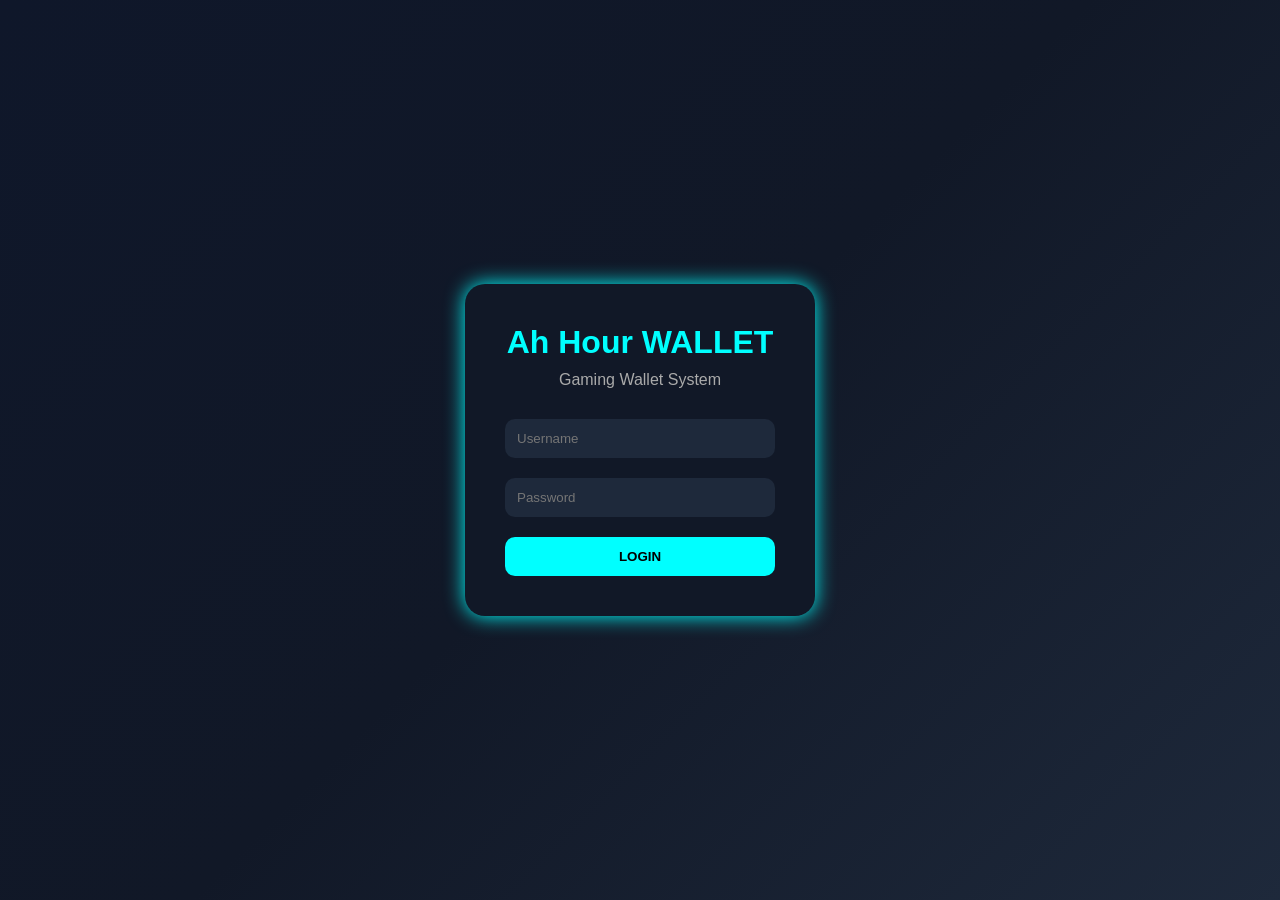
<file: index.html>
<!DOCTYPE html>
<html lang="en">
<head>
  <meta charset="UTF-8">
  <meta name="viewport" content="width=device-width, initial-scale=1.0">
  <title>Ah Hour Wallet</title>

  <link rel="stylesheet" href="style.css">
</head>

<body>

  <div class="login-container">

    <div class="login-box">

      <h1>Ah Hour WALLET</h1>

      <p>Gaming Wallet System</p>

      <input type="text" id="username" placeholder="Username">

      <input type="password" id="password" placeholder="Password">

      <button onclick="login()">
        LOGIN
      </button>

    </div>

  </div>

  <script src="script.js"></script>

</body>
</html>
</file>
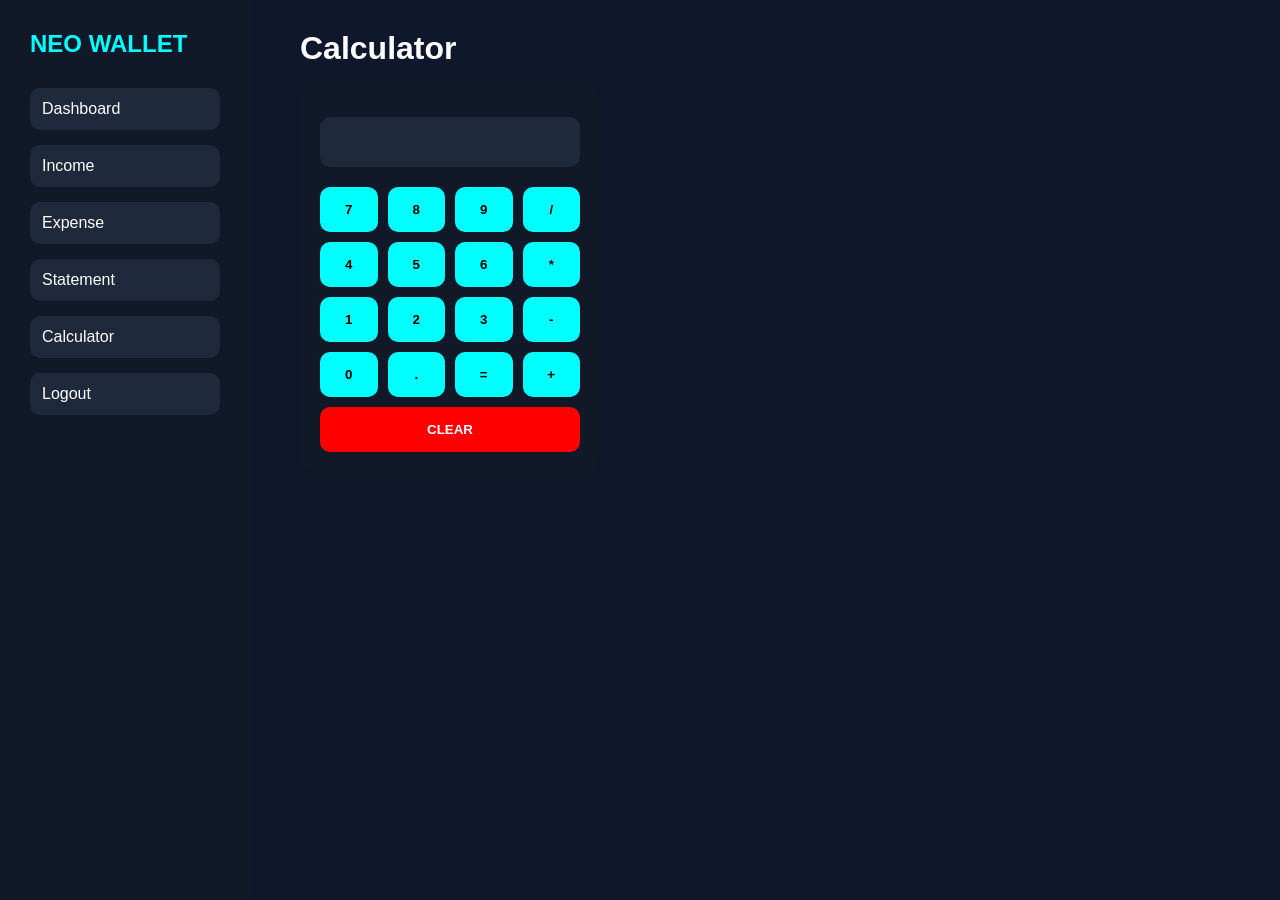
<file: calculator.html>
<!DOCTYPE html>
<html lang="en">
<head>
  <meta charset="UTF-8">
  <meta name="viewport" content="width=device-width, initial-scale=1.0">

  <title>Calculator</title>

  <link rel="stylesheet" href="style.css">
</head>

<body>

  <!-- SIDEBAR -->
  <div class="sidebar">

    <h2>NEO WALLET</h2>

    <ul>

      <li>
        <a href="dashboard.html">
          Dashboard
        </a>
      </li>

      <li>
        <a href="income.html">
          Income
        </a>
      </li>

      <li>
        <a href="expense.html">
          Expense
        </a>
      </li>

      <li>
        <a href="statement.html">
          Statement
        </a>
      </li>

      <li>
        <a href="calculator.html">
          Calculator
        </a>
      </li>

      <li>
        <a href="index.html">
          Logout
        </a>
      </li>

    </ul>

  </div>

  <!-- CONTENT -->
  <div class="content">

    <h1>Calculator</h1>

    <div class="calculator-box">

      <input type="text"
             id="calcDisplay"
             readonly>

      <div class="buttons">

        <button onclick="appendValue('7')">7</button>
        <button onclick="appendValue('8')">8</button>
        <button onclick="appendValue('9')">9</button>
        <button onclick="appendValue('/')">/</button>

        <button onclick="appendValue('4')">4</button>
        <button onclick="appendValue('5')">5</button>
        <button onclick="appendValue('6')">6</button>
        <button onclick="appendValue('*')">*</button>

        <button onclick="appendValue('1')">1</button>
        <button onclick="appendValue('2')">2</button>
        <button onclick="appendValue('3')">3</button>
        <button onclick="appendValue('-')">-</button>

        <button onclick="appendValue('0')">0</button>
        <button onclick="appendValue('.')">.</button>
        <button onclick="calculate()">=</button>
        <button onclick="appendValue('+')">+</button>

        <button class="clear"
                onclick="clearDisplay()">
          CLEAR
        </button>

      </div>

    </div>

  </div>

  <script src="script.js"></script>

</body>
</html>
</file>
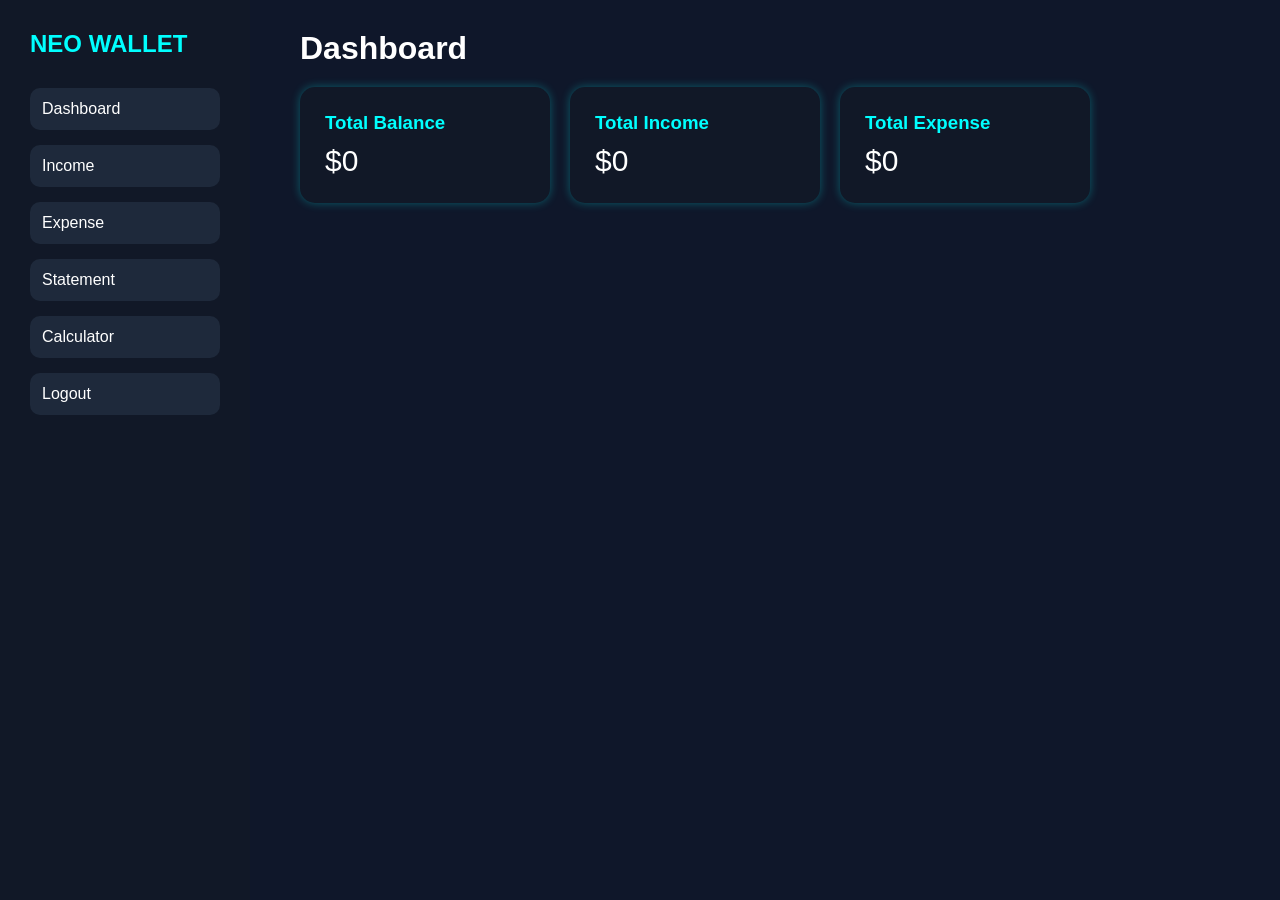
<file: dashboard.html>
<!DOCTYPE html>
<html lang="en">
<head>
  <meta charset="UTF-8">
  <meta name="viewport" content="width=device-width, initial-scale=1.0">

  <title>Dashboard</title>

  <link rel="stylesheet" href="style.css">
</head>

<body>

  <!-- SIDEBAR -->
  <div class="sidebar">

    <h2>NEO WALLET</h2>

    <ul>

      <li>
        <a href="dashboard.html">
          Dashboard
        </a>
      </li>

      <li>
        <a href="income.html">
          Income
        </a>
      </li>

      <li>
        <a href="expense.html">
          Expense
        </a>
      </li>

      <li>
        <a href="statement.html">
          Statement
        </a>
      </li>

      <li>
        <a href="calculator.html">
          Calculator
        </a>
      </li>

      <li>
        <a href="index.html">
          Logout
        </a>
      </li>

    </ul>

  </div>

  <!-- CONTENT -->
  <div class="content">

    <h1>Dashboard</h1>

    <div class="cards">

      <div class="card">
        <h3>Total Balance</h3>

        <p id="balance">$0</p>
      </div>

      <div class="card">
        <h3>Total Income</h3>

        <p id="incomeTotal">$0</p>
      </div>

      <div class="card">
        <h3>Total Expense</h3>

        <p id="expenseTotal">$0</p>
      </div>

    </div>

  </div>

  <script src="script.js"></script>

</body>
</html>
</file>
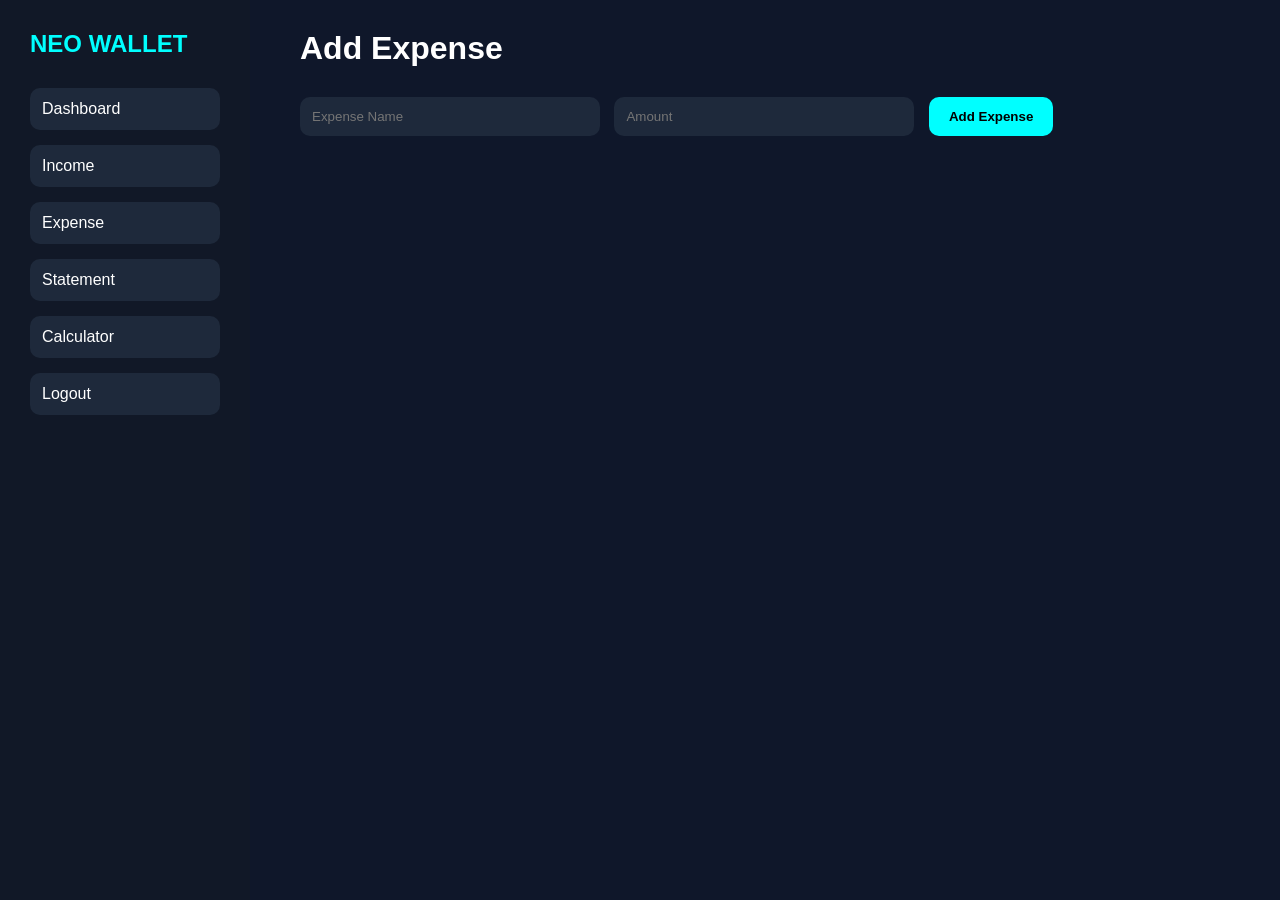
<file: expense.html>
<!DOCTYPE html>
<html lang="en">
<head>
  <meta charset="UTF-8">
  <meta name="viewport" content="width=device-width, initial-scale=1.0">

  <title>Expense</title>

  <link rel="stylesheet" href="style.css">
</head>

<body>

  <!-- SIDEBAR -->
  <div class="sidebar">

    <h2>NEO WALLET</h2>

    <ul>

      <li>
        <a href="dashboard.html">
          Dashboard
        </a>
      </li>

      <li>
        <a href="income.html">
          Income
        </a>
      </li>

      <li>
        <a href="expense.html">
          Expense
        </a>
      </li>

      <li>
        <a href="statement.html">
          Statement
        </a>
      </li>

      <li>
        <a href="calculator.html">
          Calculator
        </a>
      </li>

      <li>
        <a href="index.html">
          Logout
        </a>
      </li>

    </ul>

  </div>

  <!-- CONTENT -->
  <div class="content">

    <h1>Add Expense</h1>

    <input type="text"
           id="expenseText"
           placeholder="Expense Name">

    <input type="number"
           id="expenseAmount"
           placeholder="Amount">

    <button onclick="addExpense()">
      Add Expense
    </button>

    <h2 id="expenseMessage"></h2>

  </div>

  <script src="script.js"></script>

</body>
</html>
</file>
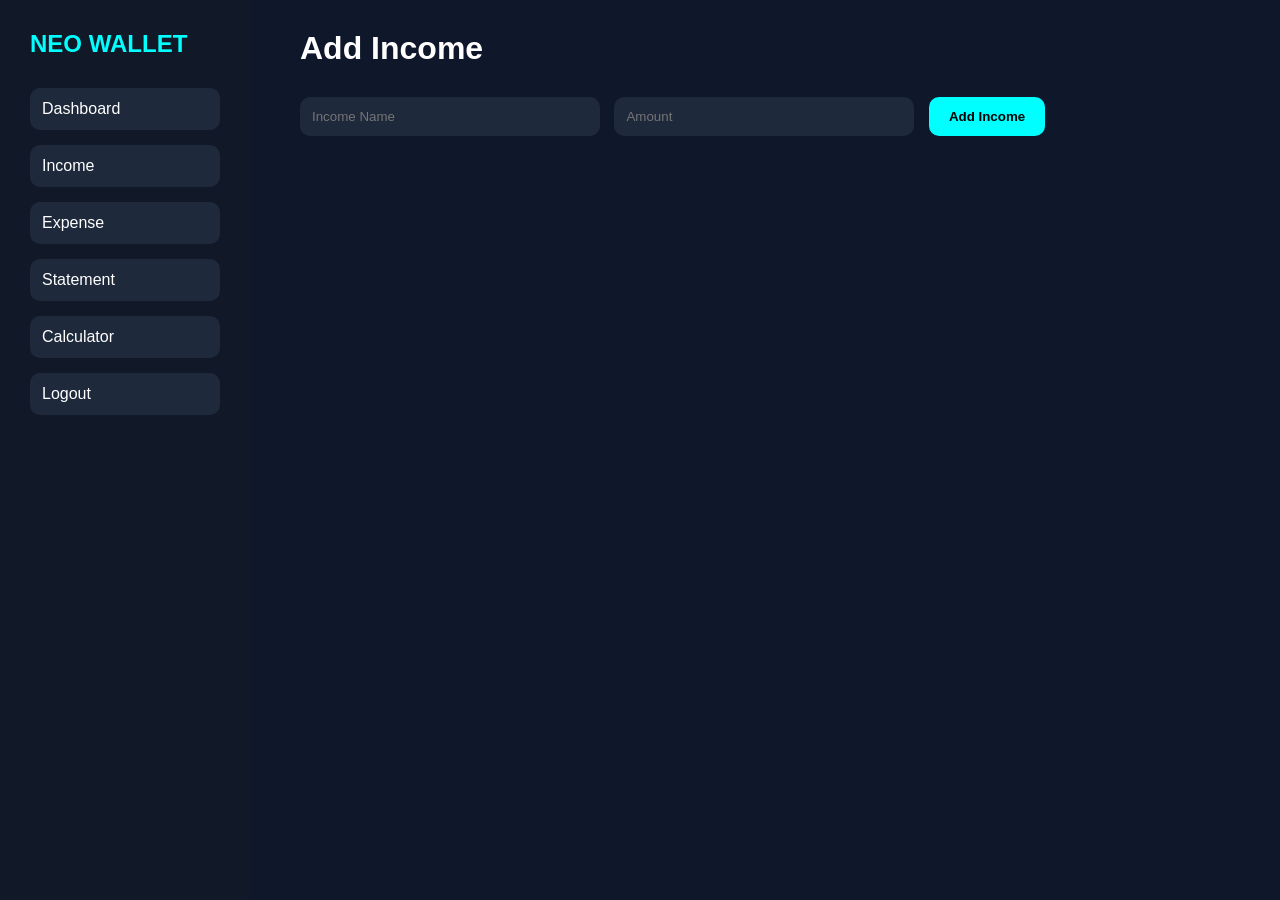
<file: income.html>
<!DOCTYPE html>
<html lang="en">
<head>
  <meta charset="UTF-8">
  <meta name="viewport" content="width=device-width, initial-scale=1.0">

  <title>Income</title>

  <link rel="stylesheet" href="style.css">
</head>

<body>

  <!-- SIDEBAR -->
  <div class="sidebar">

    <h2>NEO WALLET</h2>

    <ul>

      <li>
        <a href="dashboard.html">
          Dashboard
        </a>
      </li>

      <li>
        <a href="income.html">
          Income
        </a>
      </li>

      <li>
        <a href="expense.html">
          Expense
        </a>
      </li>

      <li>
        <a href="statement.html">
          Statement
        </a>
      </li>

      <li>
        <a href="calculator.html">
          Calculator
        </a>
      </li>

      <li>
        <a href="index.html">
          Logout
        </a>
      </li>

    </ul>

  </div>

  <!-- CONTENT -->
  <div class="content">

    <h1>Add Income</h1>

    <input type="text"
           id="incomeText"
           placeholder="Income Name">

    <input type="number"
           id="incomeAmount"
           placeholder="Amount">

    <button onclick="addIncome()">
      Add Income
    </button>

    <h2 id="incomeMessage"></h2>

  </div>

  <script src="script.js"></script>

</body>
</html>
</file>
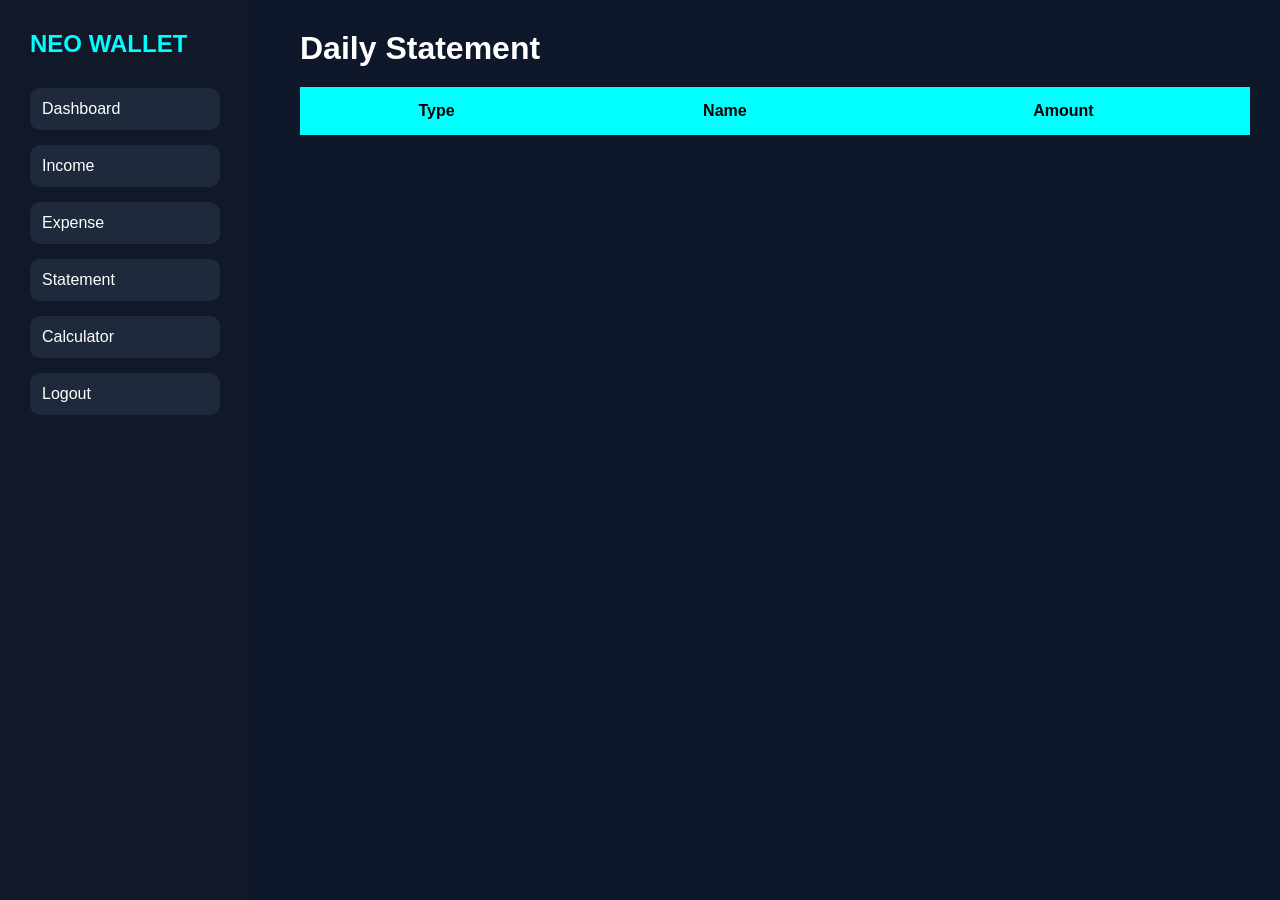
<file: statement.html>
<!DOCTYPE html>
<html lang="en">
<head>
  <meta charset="UTF-8">
  <meta name="viewport" content="width=device-width, initial-scale=1.0">

  <title>Statement</title>

  <link rel="stylesheet" href="style.css">
</head>

<body>

  <!-- SIDEBAR -->
  <div class="sidebar">

    <h2>NEO WALLET</h2>

    <ul>

      <li>
        <a href="dashboard.html">
          Dashboard
        </a>
      </li>

      <li>
        <a href="income.html">
          Income
        </a>
      </li>

      <li>
        <a href="expense.html">
          Expense
        </a>
      </li>

      <li>
        <a href="statement.html">
          Statement
        </a>
      </li>

      <li>
        <a href="calculator.html">
          Calculator
        </a>
      </li>

      <li>
        <a href="index.html">
          Logout
        </a>
      </li>

    </ul>

  </div>

  <!-- CONTENT -->
  <div class="content">

    <h1>Daily Statement</h1>

    <table>

      <thead>

        <tr>
          <th>Type</th>
          <th>Name</th>
          <th>Amount</th>
        </tr>

      </thead>

      <tbody id="statementList">

      </tbody>

    </table>

  </div>

  <script src="script.js"></script>

</body>
</html>
</file>
<file: style.css>
*{
  margin:0;
  padding:0;
  box-sizing:border-box;
  font-family:Arial;
}

body{
  background:#0f172a;
  color:white;
}

/* LOGIN PAGE */

.login-container{
  width:100%;
  height:100vh;

  display:flex;
  justify-content:center;
  align-items:center;

  background:
  linear-gradient(135deg,#0f172a,#111827,#1e293b);
}

.login-box{
  width:350px;

  background:#111827;

  padding:40px;

  border-radius:20px;

  text-align:center;

  box-shadow:0 0 20px cyan;
}

.login-box h1{
  color:cyan;
  margin-bottom:10px;
}

.login-box p{
  color:#aaa;
  margin-bottom:20px;
}

.login-box input{
  width:100%;

  padding:12px;

  margin:10px 0;

  border:none;

  border-radius:10px;

  background:#1e293b;

  color:white;
}

.login-box button{
  width:100%;

  padding:12px;

  margin-top:10px;

  border:none;

  border-radius:10px;

  background:cyan;

  color:black;

  font-weight:bold;

  cursor:pointer;

  transition:0.3s;
}

.login-box button:hover{
  background:white;
}

/* SIDEBAR */

.sidebar{
  position:fixed;

  width:250px;

  height:100vh;

  background:#111827;

  padding:30px;
}

.sidebar h2{
  color:cyan;
  margin-bottom:30px;
}

.sidebar ul{
  list-style:none;
}

.sidebar ul li{
  margin:15px 0;
}

.sidebar ul li a{
  text-decoration:none;

  color:white;

  display:block;

  padding:12px;

  background:#1e293b;

  border-radius:10px;

  transition:0.3s;
}

.sidebar ul li a:hover{
  background:cyan;
  color:black;
}

/* CONTENT */

.content{
  margin-left:270px;

  padding:30px;
}

.content h1{
  margin-bottom:20px;
}

/* CARDS */

.cards{
  display:flex;
  gap:20px;
  flex-wrap:wrap;
}

.card{
  width:250px;

  background:#111827;

  padding:25px;

  border-radius:15px;

  box-shadow:0 0 10px rgba(0,255,255,0.3);
}

.card h3{
  color:cyan;
  margin-bottom:10px;
}

.card p{
  font-size:30px;
}

/* INPUT */

.content input{
  width:300px;

  padding:12px;

  margin:10px 10px 10px 0;

  border:none;

  border-radius:10px;

  background:#1e293b;

  color:white;
}

.content button{
  padding:12px 20px;

  border:none;

  border-radius:10px;

  background:cyan;

  color:black;

  font-weight:bold;

  cursor:pointer;
}

/* TABLE */

table{
  width:100%;

  border-collapse:collapse;

  margin-top:20px;
}

table th{
  background:cyan;

  color:black;

  padding:15px;
}

table td{
  background:#1e293b;

  padding:15px;

  border:1px solid #333;
}

/* CALCULATOR */

.calculator-box{
  width:300px;

  background:#111827;

  padding:20px;

  border-radius:15px;
}

#calcDisplay{
  width:100%;

  height:50px;

  margin-bottom:20px;

  text-align:right;

  font-size:20px;

  padding:10px;
}

.buttons{
  display:grid;

  grid-template-columns:repeat(4,1fr);

  gap:10px;
}

.buttons button{
  padding:15px;
}

.clear{
  grid-column:span 4;

  background:red !important;

  color:white !important;
}
</file>
